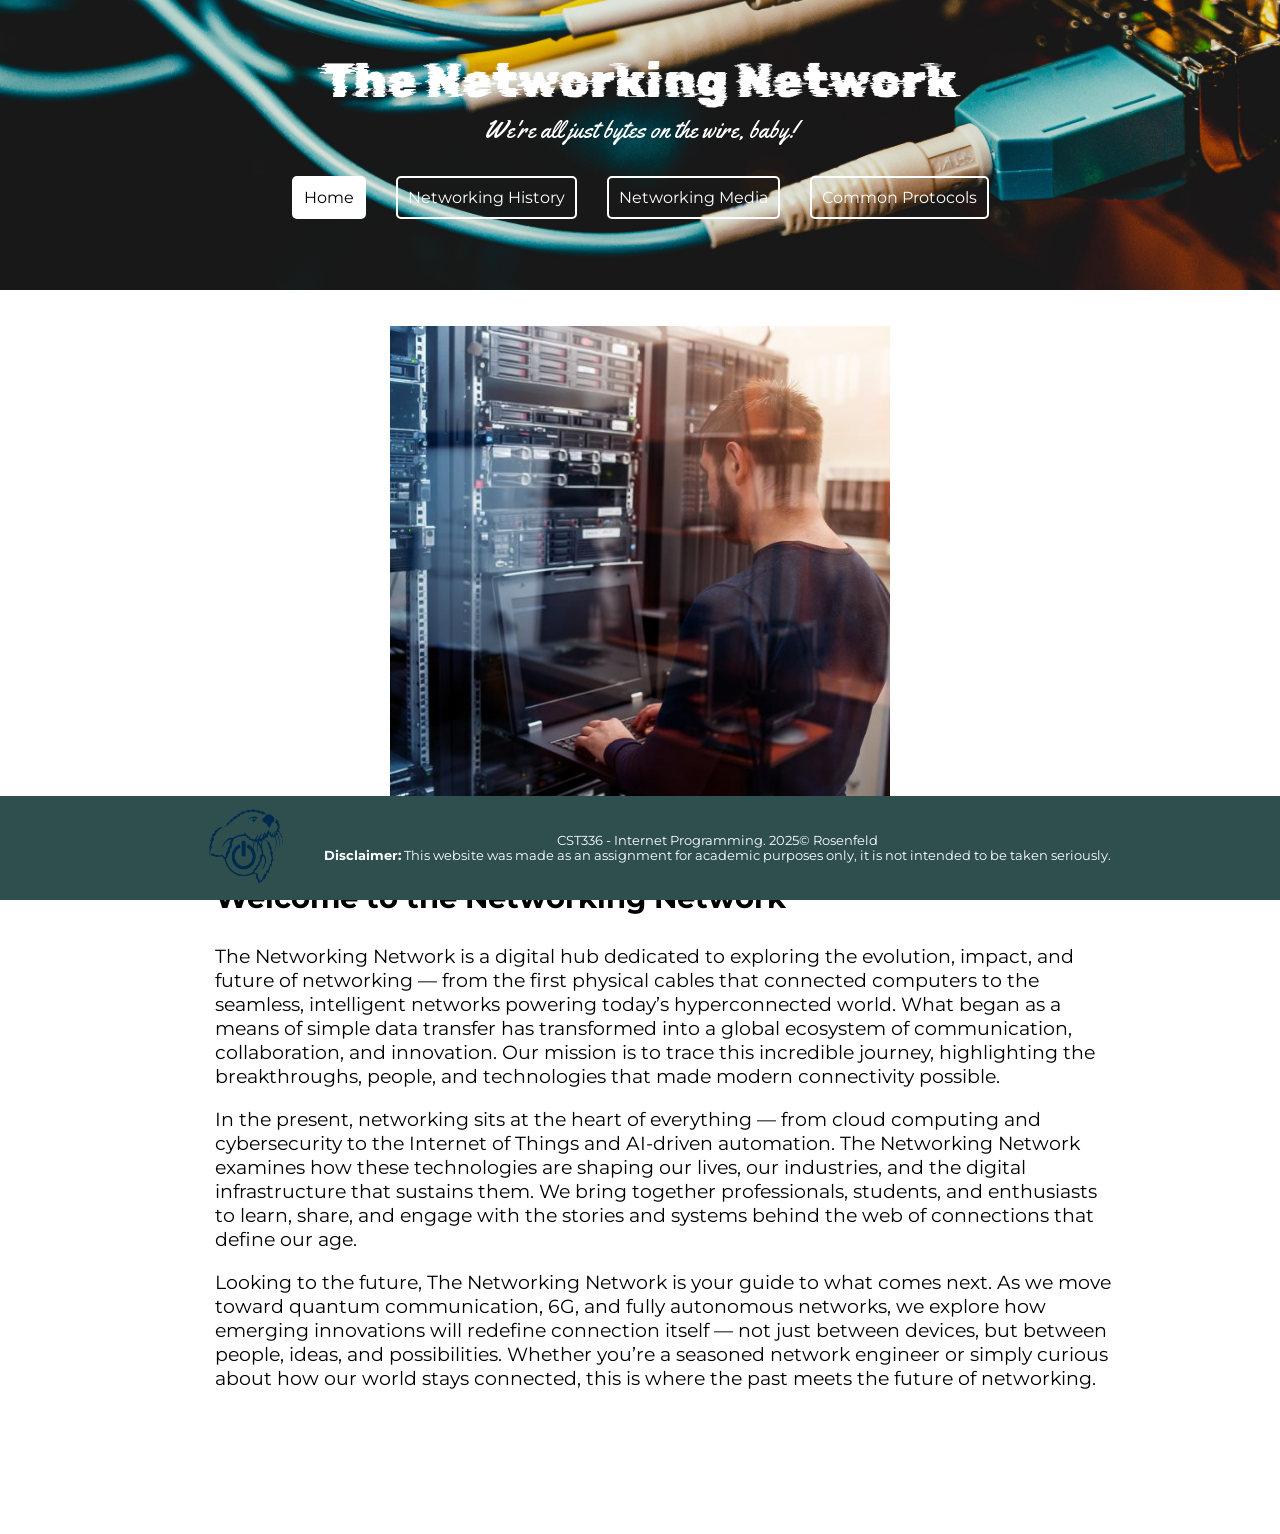
<file: cst336/hw1/index.html>
<!DOCTYPE html>
<html lang="en">
<head>
    <meta charset="UTF-8">
    <meta name="viewport" content="width=device-width, initial-scale=1.0">
    <link rel="preconnect" href="https://fonts.googleapis.com">
    <link rel="preconnect" href="https://fonts.gstatic.com" crossorigin>
    <link href="https://fonts.googleapis.com/css2?family=Montserrat:ital,wght@0,100..900;1,100..900&family=Rubik+Glitch&family=Yellowtail&display=swap" rel="stylesheet">
    <link href="css/styles.css" rel="stylesheet">
    <title>David Rosenfeld: HW1</title>
</head>
<body>
    <header>
        <h1>The Networking Network</h1>
        <h2>We're all just bytes on the wire, baby!</h2>
        <nav>
            <a href="index.html" style="color: black; background-color: white;">Home</a>
            <a href="history.html">Networking History</a>
            <a href="media.html">Networking Media</a>
            <a href="protocols.html">Common Protocols</a>
        </nav>
    </header>
    <hr>
    <main>
        <div class="content" id="homepage">
            <div class="img-wrapper">
                <img src="img/networking.jpg" alt="Networking Image" width="500" height="500">
            </div>
            <section class="page-text" id="home-page-text">
                <h3>Welcome to the Networking Network</h3>
                <p>The Networking Network is a digital hub dedicated to exploring the evolution, impact, and future of networking — 
                    from the first physical cables that connected computers to the seamless, intelligent networks powering today’s 
                    hyperconnected world. What began as a means of simple data transfer has transformed into a global ecosystem 
                    of communication, collaboration, and innovation. Our mission is to trace this incredible journey, highlighting 
                    the breakthroughs, people, and technologies that made modern connectivity possible.</p>
                <p>In the present, networking sits at the heart of everything — from cloud computing and cybersecurity to the 
                    Internet of Things and AI-driven automation. The Networking Network examines how these technologies are shaping our lives, 
                    our industries, and the digital infrastructure that sustains them. We bring together professionals, students, 
                    and enthusiasts to learn, share, and engage with the stories and systems behind the web of connections that define our age.</p>
                <p>Looking to the future, The Networking Network is your guide to what comes next. As we move toward quantum communication, 
                    6G, and fully autonomous networks, we explore how emerging innovations will redefine connection itself — 
                    not just between devices, but between people, ideas, and possibilities. Whether you’re a seasoned network engineer 
                    or simply curious about how our world stays connected, this is where the past meets the future of networking.</p>
            </section>
        </div>
    </main>
    <footer>
        <div class="footer-content">
            <figure>
                <img src="img/otter.png" alt="CST Logo" width="75" height="75">
            </figure>
            <div>
                CST336 - Internet Programming. 2025&copy; Rosenfeld <br>
                <strong>Disclaimer:</strong> This website was made as an assignment for academic purposes only, it is not intended to be taken seriously.
            </div>
        </div>
    </footer>
</body>
</html>
</file>
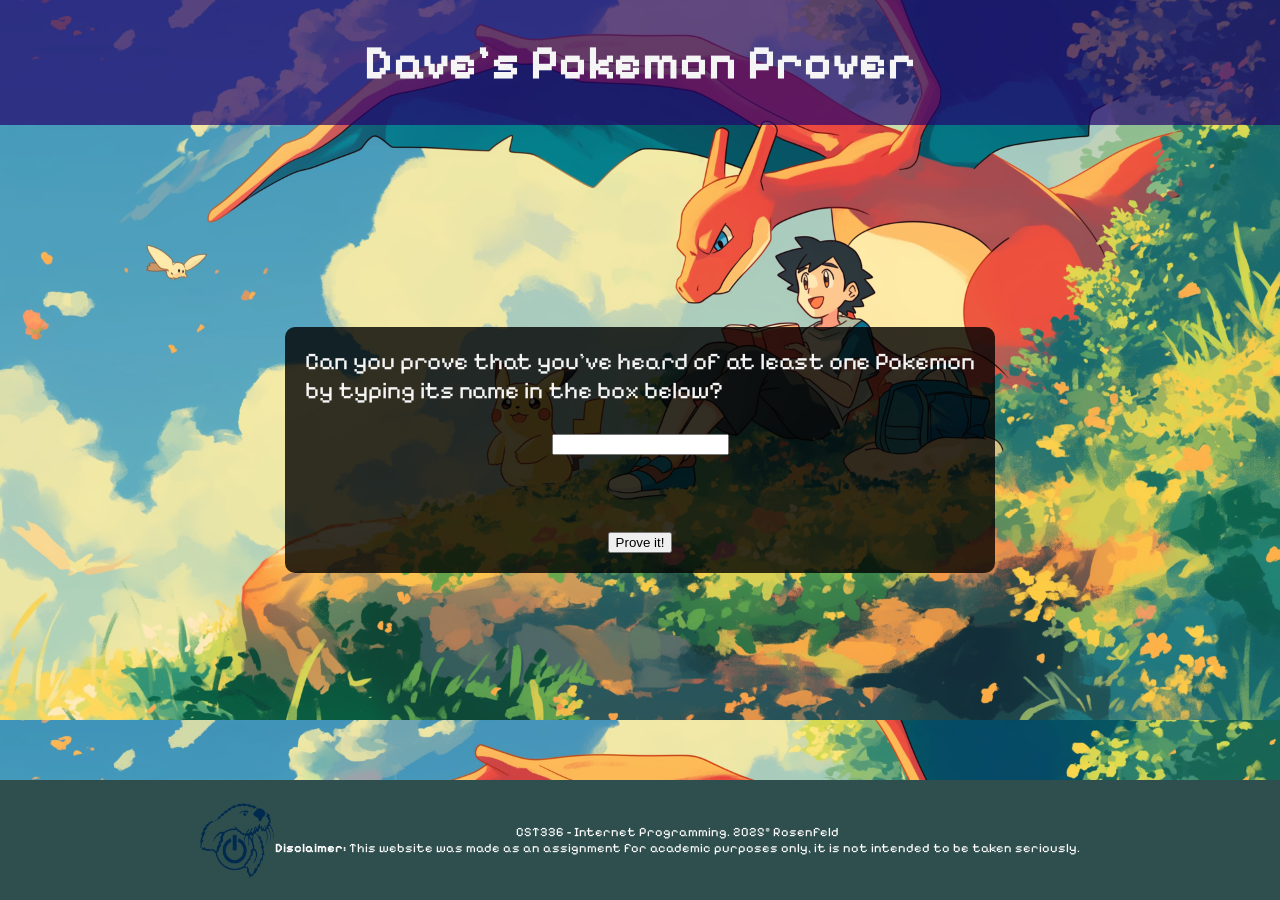
<file: cst336/hw3/index.html>
<!DOCTYPE html>
<html>
<head>
    <meta charset="UTF-8">
    <meta name="viewport" content="width=device-width, initial-scale=1.0">
    <link rel="preconnect" href="https://fonts.googleapis.com">
    <link rel="preconnect" href="https://fonts.gstatic.com" crossorigin>
    <link href="https://fonts.googleapis.com/css2?family=Pixelify+Sans:wght@400..700&display=swap" rel="stylesheet">
    <link href="css/styles.css" rel="stylesheet">
    <title> Dave's Pokemon Prover </title>
</head>

<body>
    <header>
        <h1> Dave's Pokemon Prover </h1>
    </header>
    <div class="content-wrapper">
        <div class="content">
            <div>
                Can you prove that you've heard of at least one Pokemon<br>
                by typing its name in the box below?<br><br>
            </div>
            
            <div>
                <form id="impressMe" action="victory.html">
                    <input type="text" name="pokeID" id="pokeID">
                    <br>
                    <div id="pokeName"></div>
                    <figure id="pokeImg"></figure>
                    <input type="submit" id="submitButton" value="Prove it!">
                </form>
            </div>
        </div>
    </div>
    <footer>
        <div class="footer-content">
            <img src="img/otter.png" alt="CST Logo" width="75" height="75">
            <div>
                CST336 - Internet Programming. 2025&copy; Rosenfeld <br>
                <strong>Disclaimer:</strong> This website was made as an assignment for academic purposes only, it is not intended to be taken seriously.
            </div>
        </div>
    </footer>

    <script src="js/script.js"></script>

    </body>
</html>
</file>
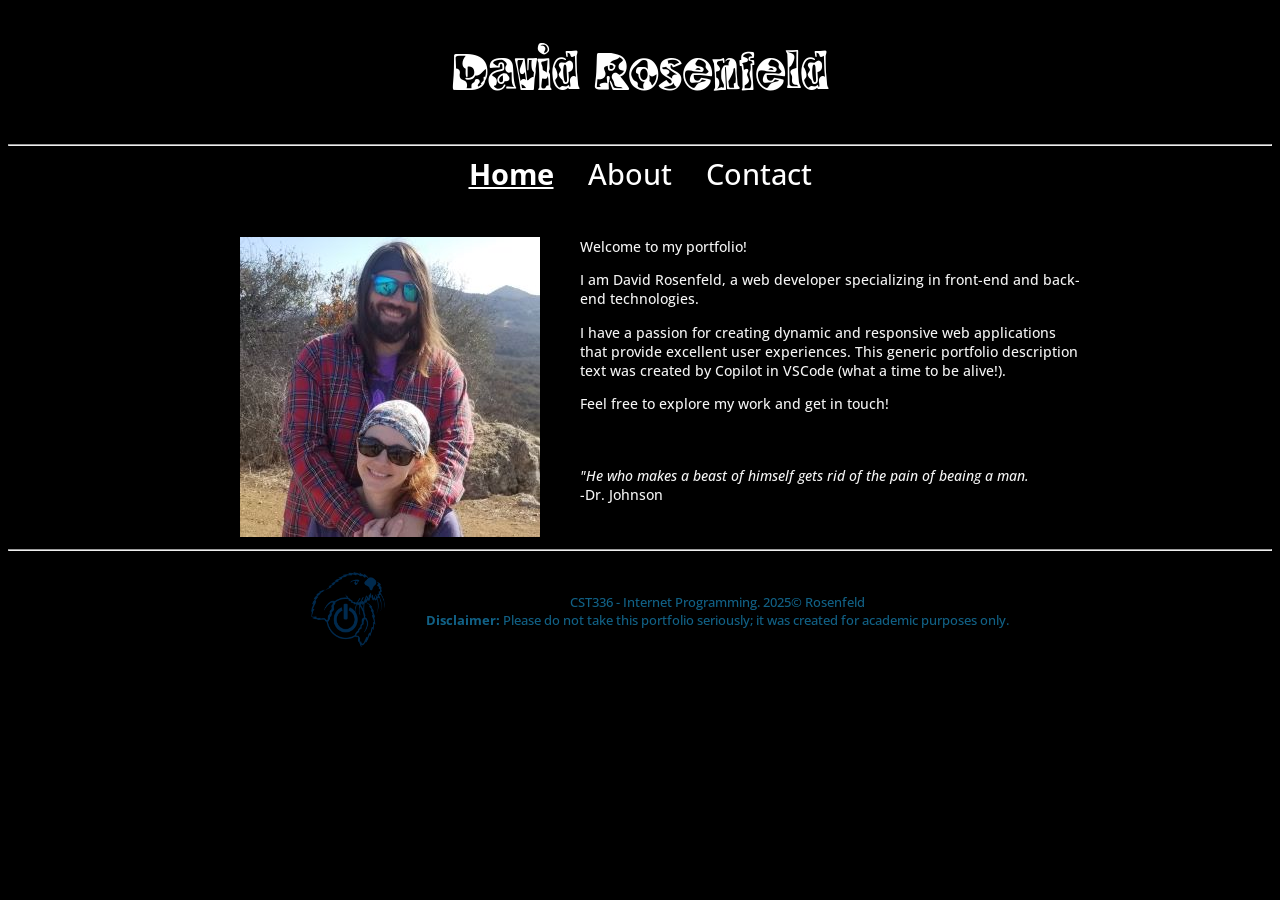
<file: cst336/lab1/index.html>
<!DOCTYPE html>
<html lang="en">
<head>
    <meta charset="UTF-8">
    <meta name="viewport" content="width=device-width, initial-scale=1.0">
    <title>David Rosenfeld: Portfolio</title>
    <link rel="preconnect" href="https://fonts.googleapis.com">
    <link rel="preconnect" href="https://fonts.gstatic.com" crossorigin>
    <link href="https://fonts.googleapis.com/css2?family=Moo+Lah+Lah&family=Open+Sans:ital,wght@0,300..800;1,300..800&display=swap" rel="stylesheet">
    <link href="css/styles.css" rel="stylesheet">
</head>
<body>
    <header>
        <h1>David Rosenfeld</h1>
    </header>
    <hr>
    <nav>
        <a href="index.html" style="font-weight: bold; text-decoration: underline;">Home</a>
        <a href="about.html">About</a>
        <a href="contact.html">Contact</a>
    </nav>
    <br><br>
    <main>
        <figure>
            <img src="img/profile_pic.jpg" alt="David Rosenfeld" width="300" height="300">
        </figure>

        <div class="home_container">
            Welcome to my portfolio!<br>
            <p>I am David Rosenfeld, a web developer specializing in front-end and back-end technologies.</p>
            <p>I have a passion for creating dynamic and responsive web applications that provide excellent user experiences.
               This generic portfolio description text was created by Copilot in VSCode (what a time to be alive!). 
            </p>
            <p>Feel free to explore my work and get in touch!</p>
            <br><br>
            <em>"He who makes a beast of himself gets rid of the pain of beaing a man.</em>
            <br>
            -Dr. Johnson
        </div>
        
    </main>
    <hr>
    <footer>
        <figure>
            <img src="img/otter.png" alt="CST Logo" width="75" height="75">
        </figure>
        <div>
            CST336 - Internet Programming. 2025&copy; Rosenfeld <br>
            <strong>Disclaimer:</strong> Please do not take this portfolio seriously; it was created for academic purposes only.
        </div>
        
    </footer>
</body>
</html>
</file>
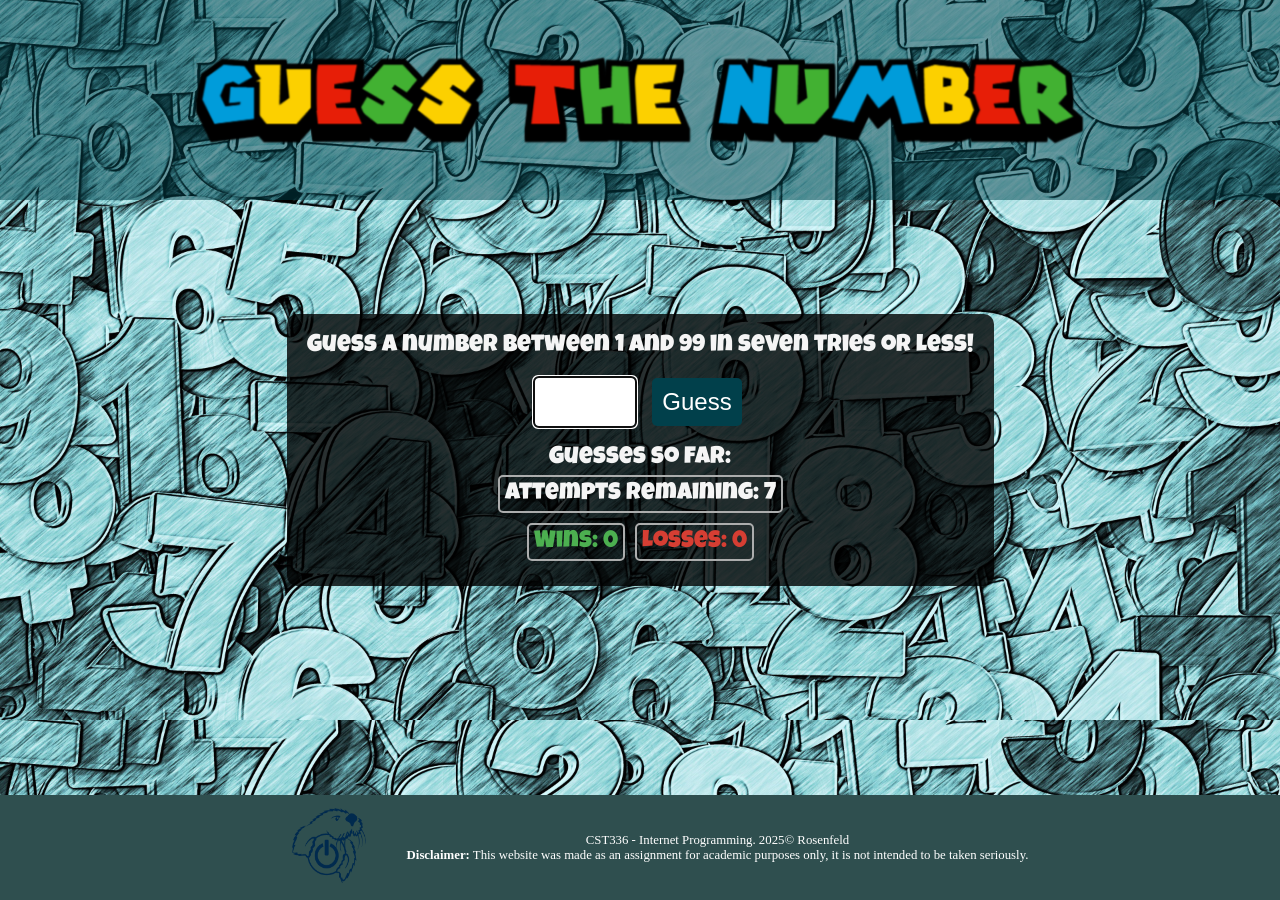
<file: cst336/lab2/index.html>
<!DOCTYPE html>
<html>
    <head>
        <title> Guess a Number </title>
        <meta charset="utf-8">
        <link rel="preconnect" href="https://fonts.googleapis.com">
        <link rel="preconnect" href="https://fonts.gstatic.com" crossorigin>
        <link href="https://fonts.googleapis.com/css2?family=Luckiest+Guy&display=swap" rel="stylesheet">
        <link rel="stylesheet" href="css/styles.css">
    </head>
    <body>
        <header>
            <img src="img/page_title.png" alt="Guess a Number Logo" id="page-title">
        </header>
        <br>
        <div class="content-wrapper">
            <div class="content">
                <div id="instructions">Guess a number between 1 and 99 in seven tries or less!</div>
                <div id="game-area">
                    <input type="text" id="playerGuess" size="10">
                    <div id="button-container">  
                        <button id="guessBtn" size="10"> Guess </button>
                        <button id="resetBtn" size="10"> Reset </button>
                    </div>
                </div>              
                <div id="feedback"></div>
                <div id="previousGuesses"> </div>
                <div id="remainingGuesses"> </div>
                <div id="results">
                    <span id="wins"></span>
                    <span id="losses"></span>
                </div>
            </div>
        </div>
        <footer>
        <div class="footer-content">
            <figure>
                <img src="img/otter.png" alt="CST Logo" width="75" height="75">
            </figure>
            <div>
                CST336 - Internet Programming. 2025&copy; Rosenfeld <br>
                <strong>Disclaimer:</strong> This website was made as an assignment for academic purposes only, it is not intended to be taken seriously.
            </div>
        </div>
    </footer>
        <script src="js/script.js"></script>
    </body>
</html>
</file>
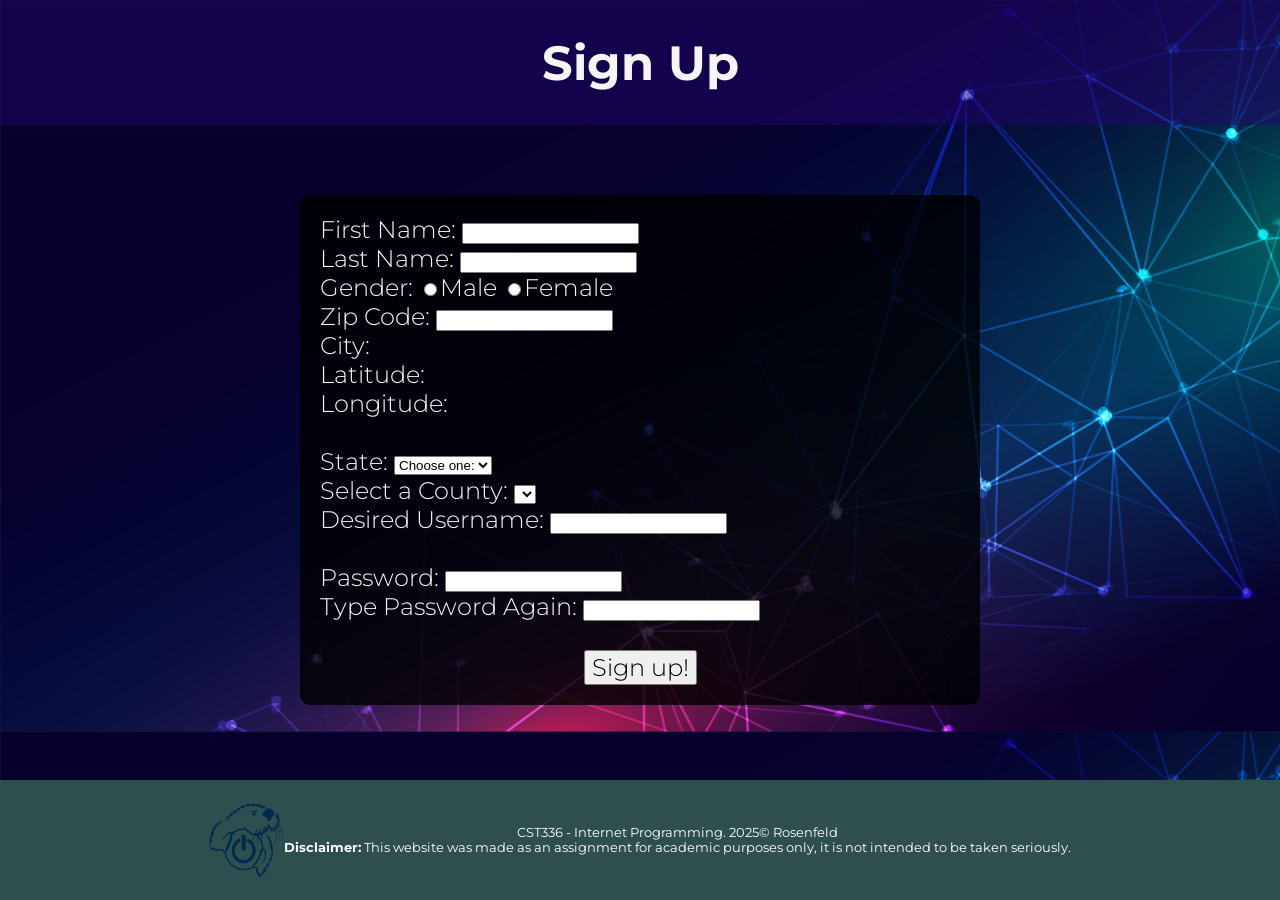
<file: cst336/lab3/index.html>
<!DOCTYPE html>
<html>
<head>
    <meta charset="UTF-8">
    <meta name="viewport" content="width=device-width, initial-scale=1.0">
    <link href="https://fonts.googleapis.com/css2?family=Montserrat:ital,wght@0,100..900;1,100..900&display=swap" rel="stylesheet">
    <link href="css/styles.css" rel="stylesheet">
    <title> Sign Up Page </title>
</head>

<body>
    <header>
        <h1> Sign Up </h1>
    </header>
    <div class="content">
        <form id="signupForm" action="welcome.html">
            First Name: <input type="text" name="fName"><br>
            Last Name: <input type="text" name="lName"><br>
            Gender:    
                <input type="radio" name="gender" value="m">Male
                <input type="radio" name="gender" value="f">Female<br>
            Zip Code:  <input type="text" id="zip" name="zip"><span id="zipError"></span><br>
            City:      <span id="city"></span> <br>
            Latitude:  <span id="latitude"></span><br>
            Longitude: <span id="longitude"></span><br><br>

            State:            <select id="state" name="state"></select> <br>
            Select a County:  <select name="county" id="county"></select><br>
            Desired Username: <input type="text" name="username" id="username" ><span id="usernameValidation"></span><br><br>

            Password:            <input name="pwd" id="pwd" type="password"><span id="suggestedPwd"></span> <br>
            Type Password Again: <input id="pwdConfirm" type="password"><br>
            <span id="passwordError"></span><br> 

            <div class="buttonWrapper">
                <input id="signupButton" type="submit" value="Sign up!">
            </div>
        </form>
    </div>
    <footer>
        <div class="footer-content">
            <img src="img/otter.png" alt="CST Logo" width="75" height="75">
            <div>
                CST336 - Internet Programming. 2025&copy; Rosenfeld <br>
                <strong>Disclaimer:</strong> This website was made as an assignment for academic purposes only, it is not intended to be taken seriously.
            </div>
        </div>
    </footer>

    <script src="js/script.js"></script>

    </body>
</html>
</file>
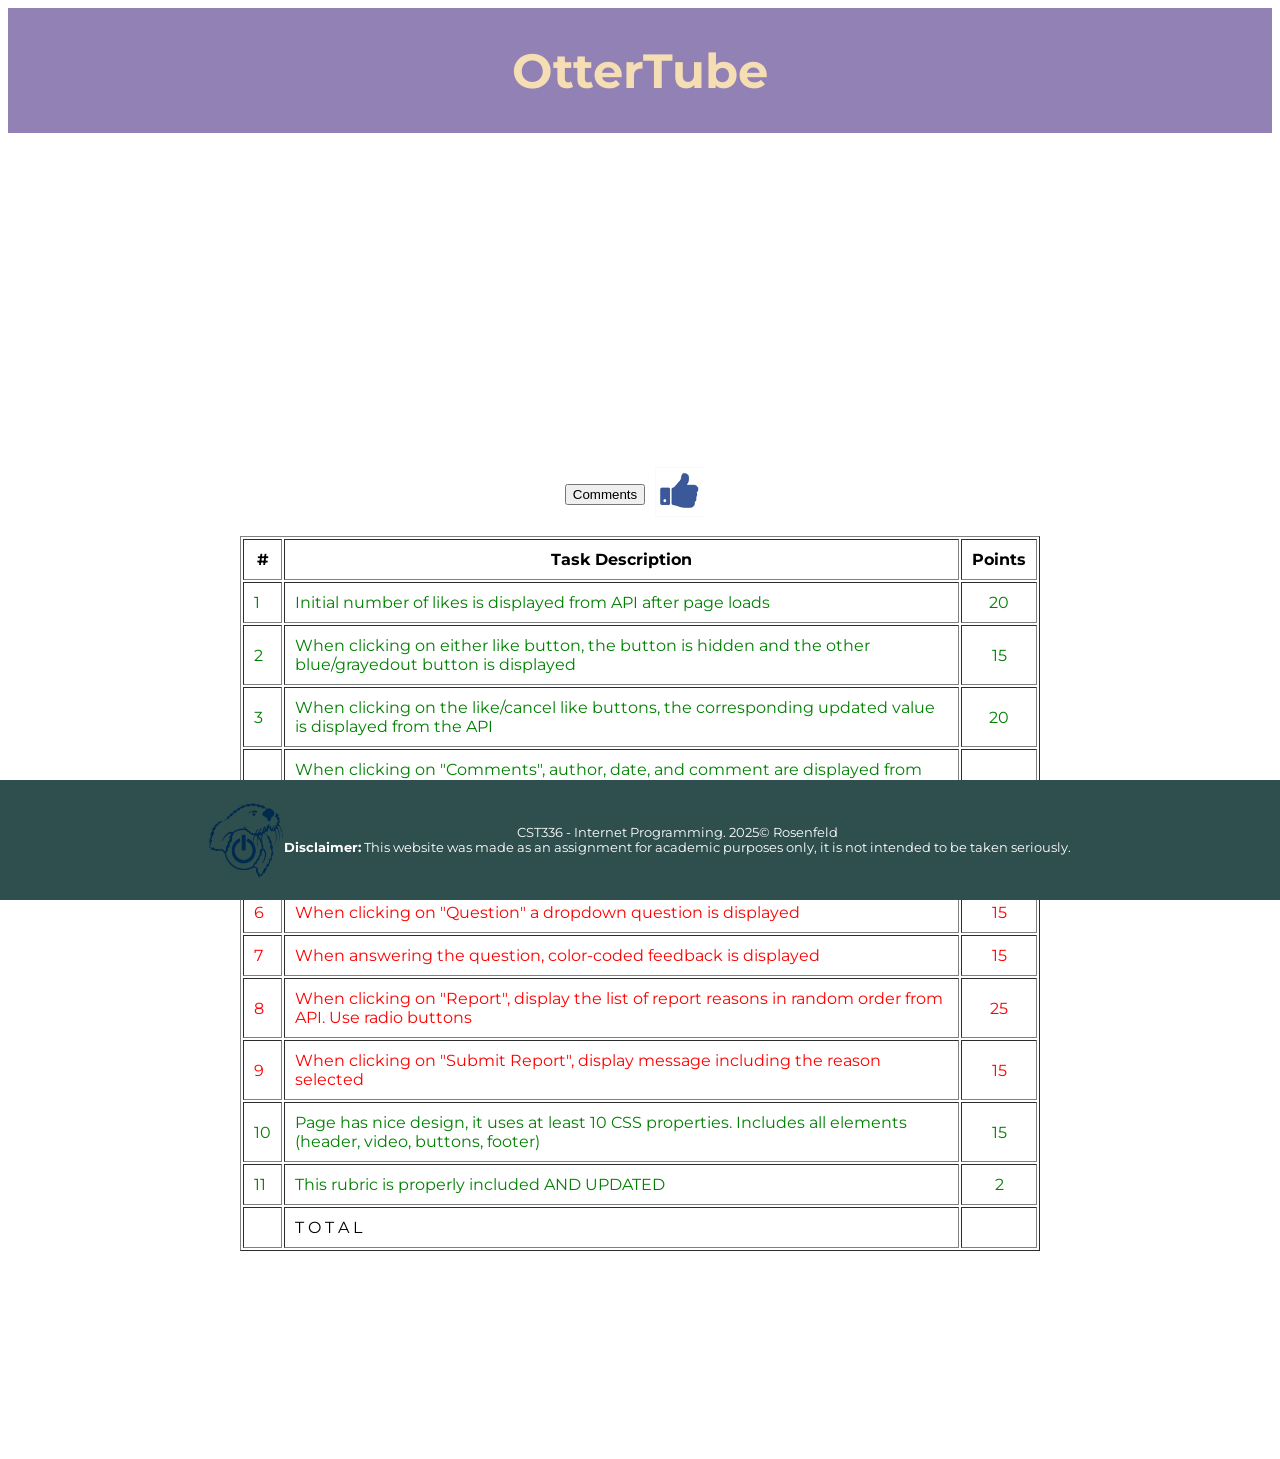
<file: cst336/midterm/index.html>
<!DOCTYPE html>
<html lang="en">
<head>
    <meta charset="UTF-8">
    <meta name="viewport" content="width=device-width, initial-scale=1.0">
    <link href="https://fonts.googleapis.com/css2?family=Montserrat:ital,wght@0,100..900;1,100..900&display=swap" rel="stylesheet">
    <link href="css/styles.css" rel="stylesheet">
    <title>David Rosenfeld Midterm</title>
</head>
<body>
    <header>
        <h1>OtterTube</h1>
    </header>
    <div class="content">
        <div id="video">
            <iframe width="560" height="315" src="https://www.youtube.com/embed/Sagg08DrO5U?si=E6niMPcDPYJ3mKXt&amp;controls=0" title="YouTube video player" frameborder="0" allow="accelerometer; autoplay; clipboard-write; encrypted-media; gyroscope; picture-in-picture; web-share" referrerpolicy="strict-origin-when-cross-origin" allowfullscreen></iframe>    
        </div>
        <div id="buttonArea">
            <button id="commentBtn">Comments</button>
            <div class="likes" id="likeBtn"><img src="img/like.png" height="50px" width="50px"></div>
            <div class="likes" id="dislikeBtn"><img src="img/dislike.png" height="50px" width="50px"></div>
            <div id="likesValue"></div>
        </div>
        <div id="resultsArea"></div>
        <footer>
            <div class="footer-content">
                <img src="img/otter.png" alt="CST Logo" width="75" height="75">
                <div>
                    CST336 - Internet Programming. 2025&copy; Rosenfeld <br>
                    <strong>Disclaimer:</strong> This website was made as an assignment for academic purposes only, it is not intended to be taken seriously.
                </div>
            </div>
        </footer>
           
                  <table border="1" width="800" cellpadding="10px">
                    <tbody><tr><th>#</th><th>Task Description</th><th>Points</th></tr>
        
                     <tr style="color:green">
                      <td>1</td>
                      <td>Initial number of likes is displayed from API after  page loads<br>
                        </td>
                      <td width="20" align="center">20</td>
                    </tr>     
                     <tr style="color:green">
                      <td>2</td>
                      <td>When clicking on either like button, the button is hidden and the other blue/grayedout button is displayed <br></td>
                      <td width="20" align="center">15</td>
                    </tr>     
                     <tr style="color:green">
                      <td>3</td>
                      <td>When clicking on the like/cancel like buttons, the corresponding updated value is displayed from the API <br></td>
                      <td width="20" align="center">20</td> 
                    </tr>     
                     <tr style="color:green">
                      <td>4</td>
                      <td>When clicking on "Comments", author, date, and comment are displayed from API in the following format:
                      	 <br> <b>Author</b> <i>Date</i><br>Comment<br></td>
                      <td width="20" align="center">30</td>
                    </tr>     
                
                     <tr style="color:green">
                      <td>5</td>
                      <td>When clicking on "Comments", stars are displayed based on the RATING value<br></td>
                      <td width="20" align="center">15</td>
                    </tr> 
                  <tr style="color:red">
                      <td>6</td>
                      <td>When clicking on "Question" a dropdown question is displayed <br></td>
                      <td width="20" align="center">15</td>
                    </tr>    
                  <tr style="color:red">
                      <td>7</td>
                      <td>When answering the question, color-coded feedback is displayed <br></td>
                      <td width="20" align="center">15</td>
                    </tr>  
                    <tr style="color:red">
                      <td>8</td>
                      <td>When clicking on "Report", display the list of report reasons in random order from API. Use radio buttons <br></td>
                      <td width="20" align="center">25</td>
                    </tr>   
                    <tr style="color:red">
                      <td>9</td>
                      <td>When clicking on "Submit Report", display message including the reason selected <br></td>
                      <td width="20" align="center">15</td>
                    </tr>                       
                    <tr style="color:green">
                      <td>10</td>
                      <td>Page has nice design, it uses at least 10 CSS properties. Includes all elements (header, video, buttons, footer) <br></td>
                      <td width="20" align="center">15</td>
                    </tr>
                    <tr style="color:green">
                      <td>11</td>
                      <td>This rubric is properly included AND UPDATED</td>
                      <td width="20" align="center">2</td>
                    </tr>
                        
                     <tr>
                      <td></td>
                      <td>T O T A L </td>
                      <td width="20" align="center"></td>
                    </tr> 
                  </tbody></table>
    </div>
    <script src="js/script.js"></script>
</body>
</html>
</file>
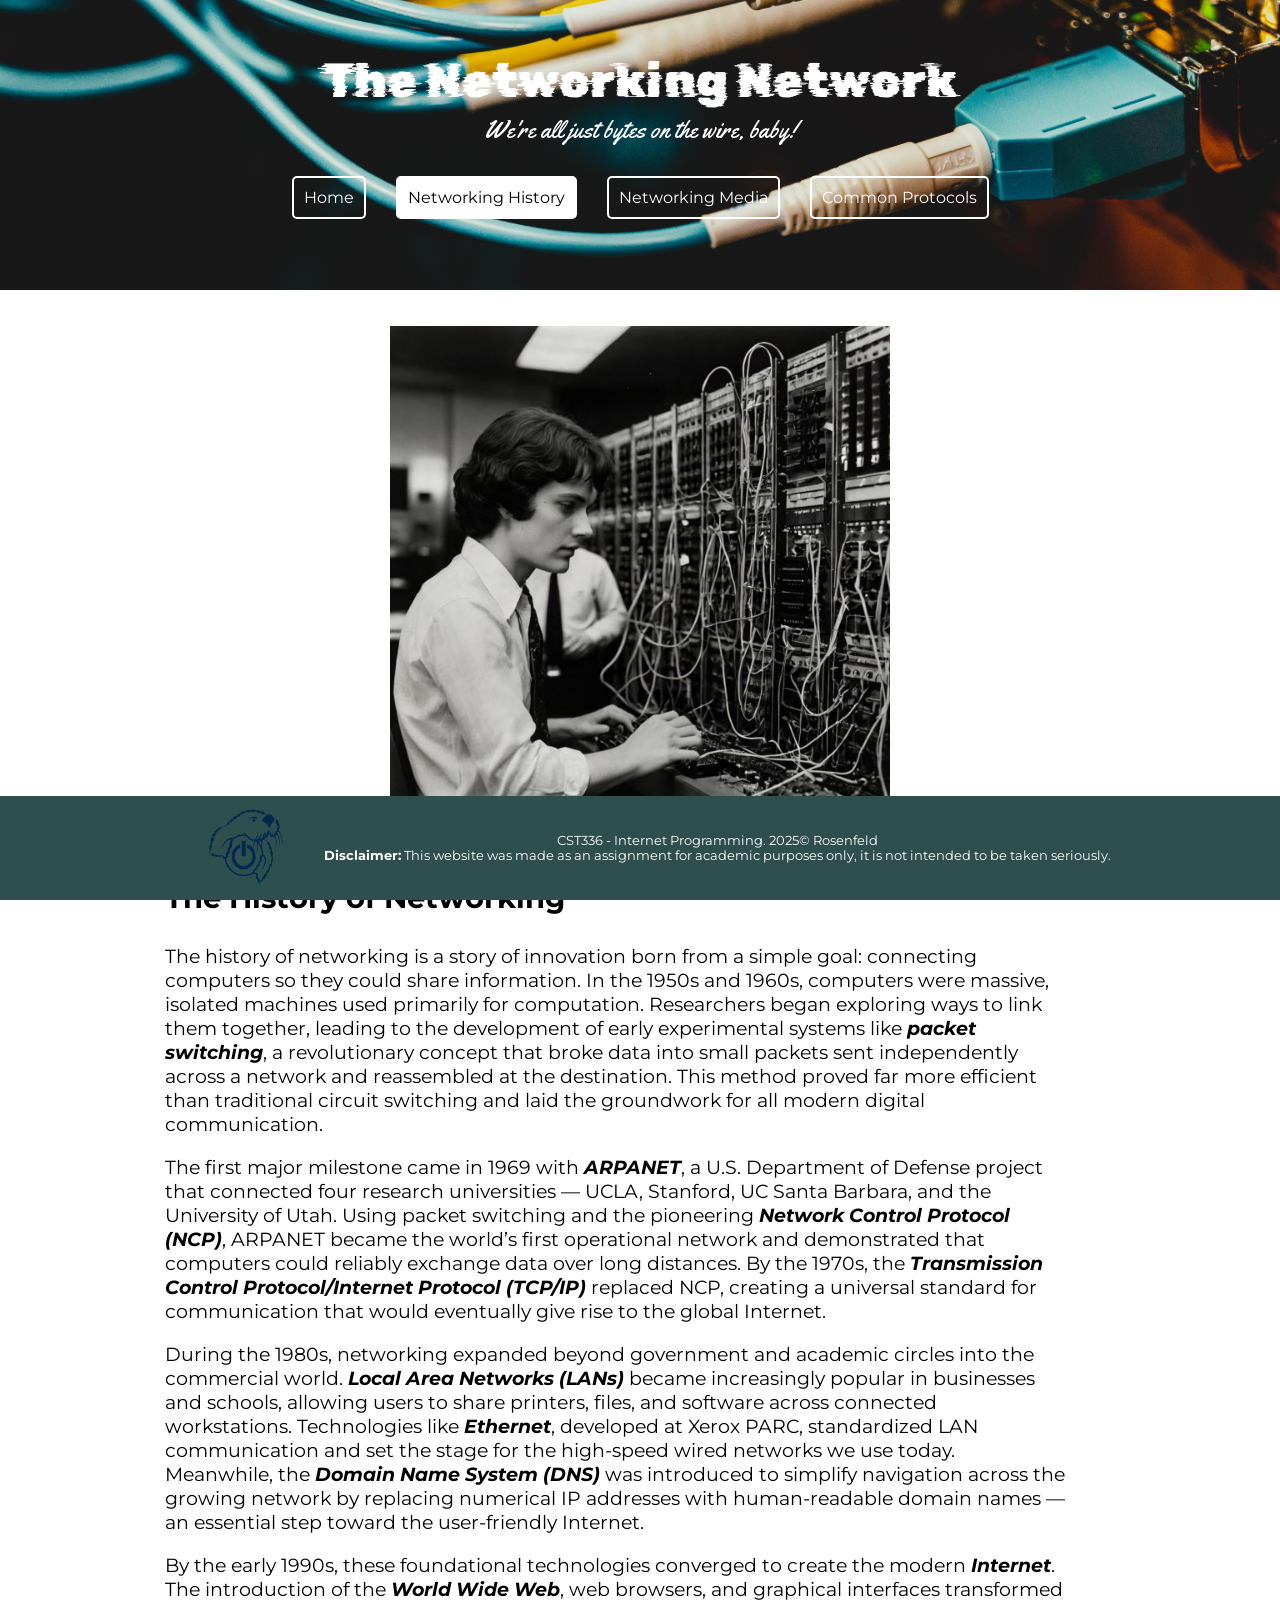
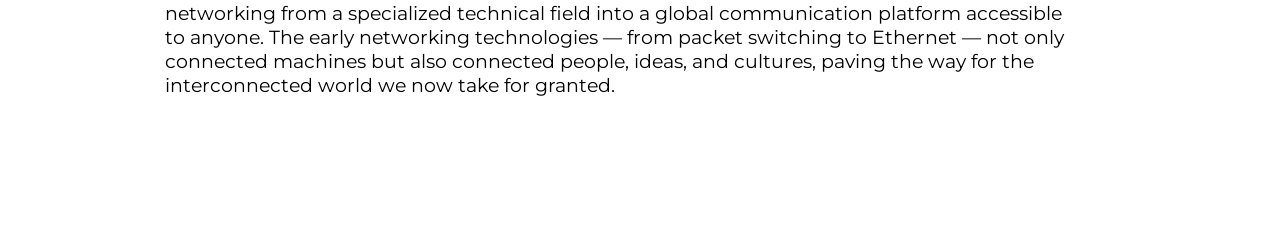
<file: cst336/hw1/history.html>
<!DOCTYPE html>
<html lang="en">
<head>
    <meta charset="UTF-8">
    <meta name="viewport" content="width=device-width, initial-scale=1.0">
    <link rel="preconnect" href="https://fonts.googleapis.com">
    <link rel="preconnect" href="https://fonts.gstatic.com" crossorigin>
    <link href="https://fonts.googleapis.com/css2?family=Montserrat:ital,wght@0,100..900;1,100..900&family=Rubik+Glitch&family=Yellowtail&display=swap" rel="stylesheet">
    <link href="css/styles.css" rel="stylesheet">
    <title>David Rosenfeld: HW1</title>
</head>
<body>
    <header>
        <h1>The Networking Network</h1>
        <h2>We're all just bytes on the wire, baby!</h2>
        <nav>
            <a href="index.html">Home</a>
            <a href="history.html" style="color: black; background-color: white;">Networking History</a>
            <a href="media.html">Networking Media</a>
            <a href="protocols.html">Common Protocols</a>
        </nav>
    </header>
    <hr>
    <main>
        <div class="content" id="history-page">
            <div class="img-wrapper">
                <img src="img/arpanet.jpg" alt="ARPANET image" width="500" height="500">
            </div>
            <section class="page-text" id="history-page-text">
                <h3>The History of Networking</h3>
                <p>The history of networking is a story of innovation born from a simple goal: connecting computers so they could share information. 
                    In the 1950s and 1960s, computers were massive, isolated machines used primarily for computation. 
                    Researchers began exploring ways to link them together, leading to the development of early experimental systems like <b><i>packet switching</i></b>, 
                    a revolutionary concept that broke data into small packets sent independently across a network and reassembled at the destination. 
                    This method proved far more efficient than traditional circuit switching and laid the groundwork for all modern digital communication.</p>
                <p>The first major milestone came in 1969 with <b><i>ARPANET</i></b>, a U.S. Department of Defense project that connected four 
                    research universities — UCLA, Stanford, UC Santa Barbara, and the University of Utah. Using packet switching and the pioneering 
                    <b><i>Network Control Protocol (NCP)</i></b>, ARPANET became the world’s first operational network and demonstrated that computers 
                    could reliably exchange data over long distances. By the 1970s, the <b><i>Transmission Control Protocol/Internet Protocol (TCP/IP)</i></b> replaced NCP, 
                    creating a universal standard for communication that would eventually give rise to the global Internet.</p>
                <p>During the 1980s, networking expanded beyond government and academic circles into the commercial world. <b><i>Local Area Networks (LANs) </i></b>
                    became increasingly popular in businesses and schools, allowing users to share printers, files, and software across connected workstations. 
                    Technologies like <b><i>Ethernet</i></b>, developed at Xerox PARC, standardized LAN communication and set the stage for the high-speed 
                    wired networks we use today. Meanwhile, the <b><i>Domain Name System (DNS)</i></b> was introduced to simplify navigation across 
                    the growing network by replacing numerical IP addresses with human-readable domain names — an essential step toward the user-friendly Internet.</p>
                <p>By the early 1990s, these foundational technologies converged to create the modern <b><i>Internet</i></b>. The introduction of the <b><i>World Wide Web</i></b>, 
                    web browsers, and graphical interfaces transformed networking from a specialized technical field into a global communication platform accessible to anyone. 
                    The early networking technologies — from packet switching to Ethernet — not only connected machines but also connected people, 
                    ideas, and cultures, paving the way for the interconnected world we now take for granted.</p>
            </section>   
        </div>
    </main>
    <footer>
        <div class="footer-content">
            <figure>
                <img src="img/otter.png" alt="CST Logo" width="75" height="75">
            </figure>
            <div>
                CST336 - Internet Programming. 2025&copy; Rosenfeld <br>
                <strong>Disclaimer:</strong> This website was made as an assignment for academic purposes only, it is not intended to be taken seriously.
            </div>
        </div>
    </footer>
</body>
</html>
</file>
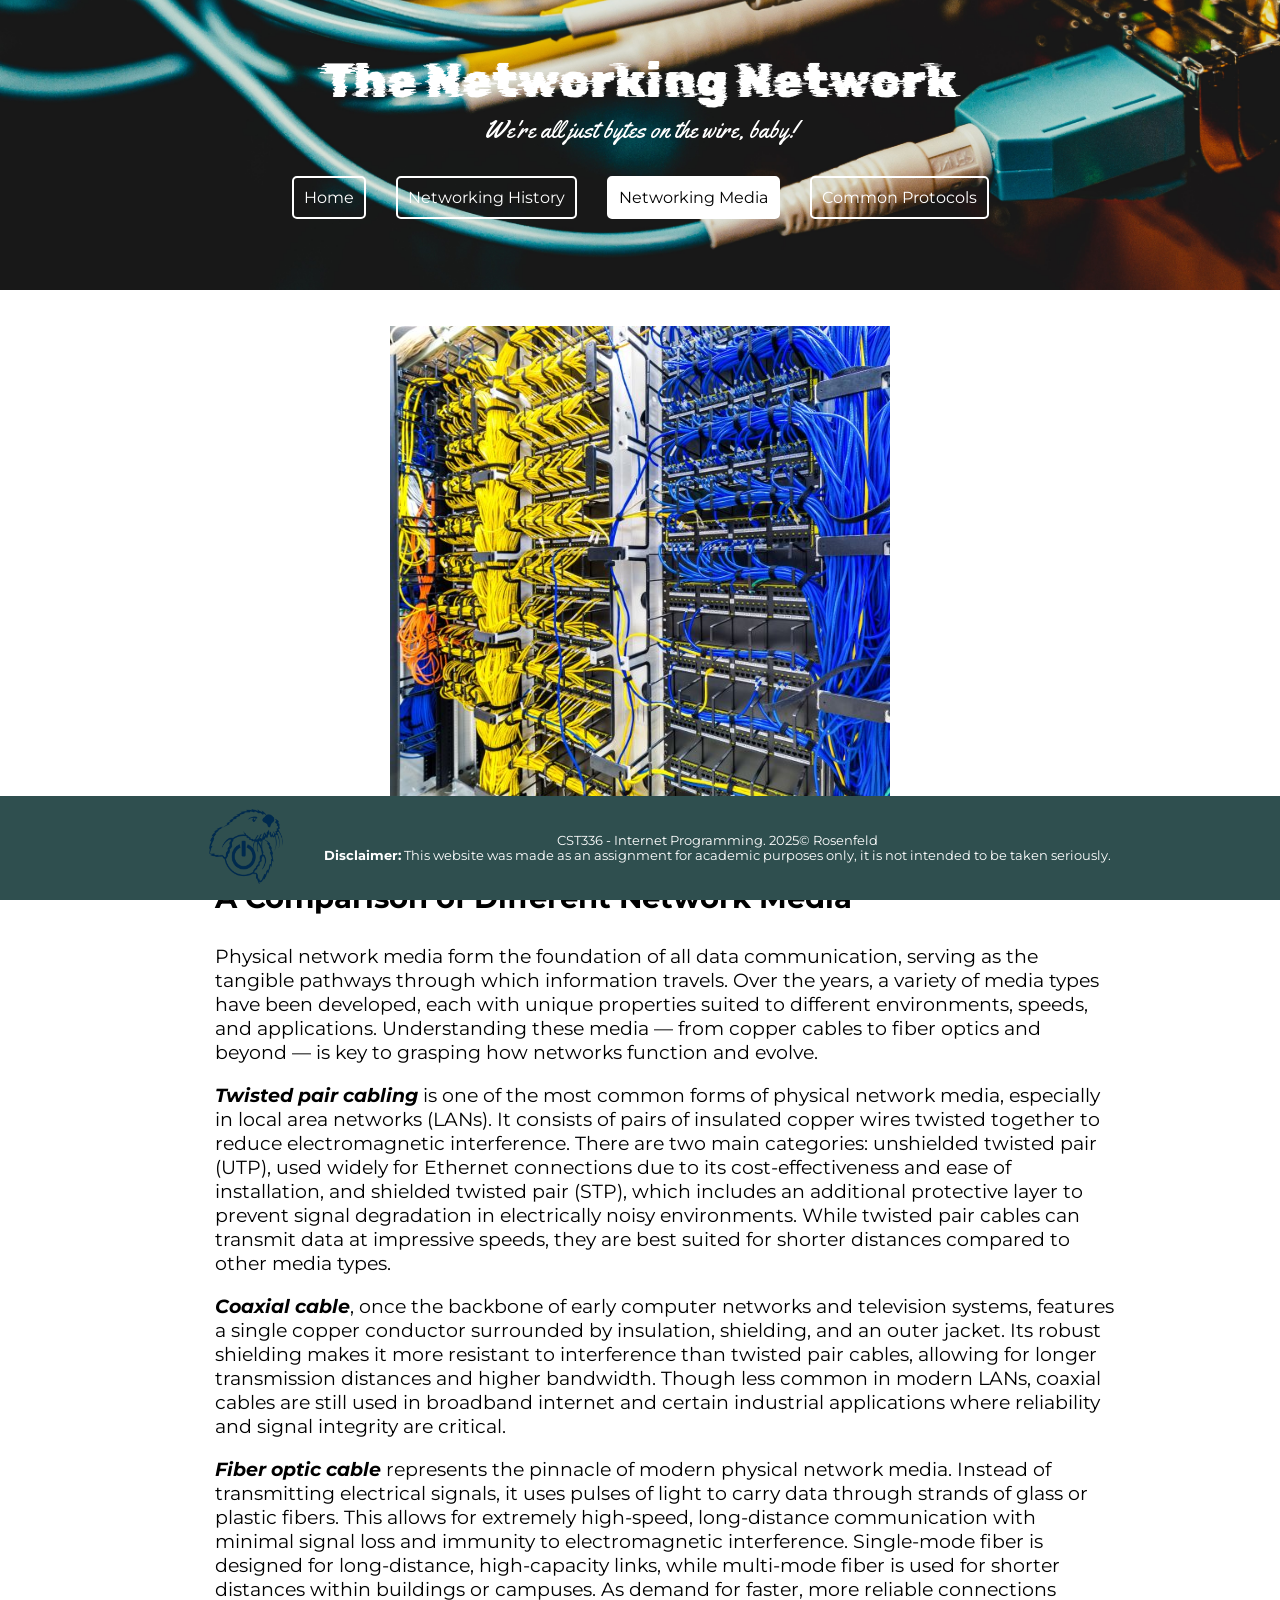
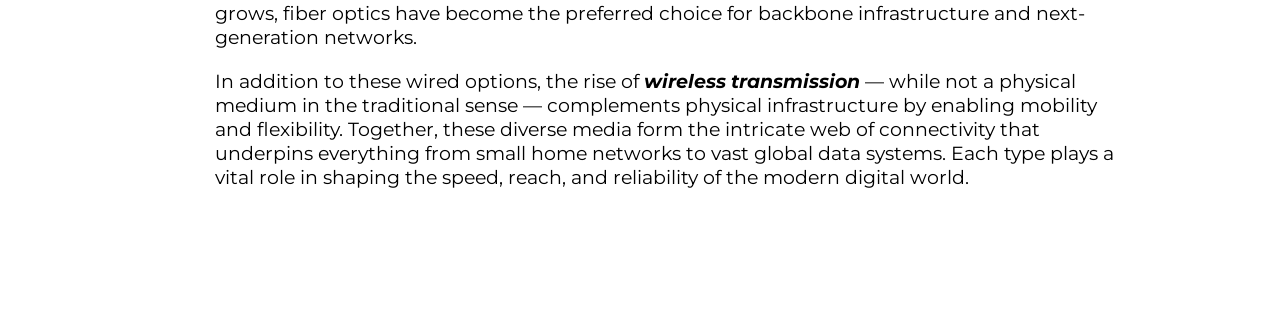
<file: cst336/hw1/media.html>
<!DOCTYPE html>
<html lang="en">
<head>
    <meta charset="UTF-8">
    <meta name="viewport" content="width=device-width, initial-scale=1.0">
    <link rel="preconnect" href="https://fonts.googleapis.com">
    <link rel="preconnect" href="https://fonts.gstatic.com" crossorigin>
    <link href="https://fonts.googleapis.com/css2?family=Montserrat:ital,wght@0,100..900;1,100..900&family=Rubik+Glitch&family=Yellowtail&display=swap" rel="stylesheet">
    <link href="css/styles.css" rel="stylesheet">
    <title>David Rosenfeld: HW1</title>
</head>
<body>
    <header>
        <h1>The Networking Network</h1>
        <h2>We're all just bytes on the wire, baby!</h2>
        <nav>
            <a href="index.html">Home</a>
            <a href="history.html">Networking History</a>
            <a href="media.html" style="color: black; background-color: white;">Networking Media</a>
            <a href="protocols.html">Common Protocols</a>
        </nav>
    </header>
    <hr>
    <main>
        <div class="content" id="media-page">
            <div class="img-wrapper">
                <img src="img/cables.jpg" alt="Cabling image" width="500" height="500">
            </div>
            <section class="page-text" id="media-page-text">
                <h3>A Comparison of Different Network Media</h3>
                <p>Physical network media form the foundation of all data communication, serving as the tangible pathways 
                    through which information travels. Over the years, a variety of media types have been developed, each 
                    with unique properties suited to different environments, speeds, and applications. Understanding these 
                    media — from copper cables to fiber optics and beyond — is key to grasping how networks function and evolve.</p>
                <p><b><i>Twisted pair cabling</i></b> is one of the most common forms of physical network media, especially in local area networks (LANs). 
                    It consists of pairs of insulated copper wires twisted together to reduce electromagnetic interference. 
                    There are two main categories: unshielded twisted pair (UTP), used widely for Ethernet connections due to 
                    its cost-effectiveness and ease of installation, and shielded twisted pair (STP), which includes an additional 
                    protective layer to prevent signal degradation in electrically noisy environments. While twisted pair cables 
                    can transmit data at impressive speeds, they are best suited for shorter distances compared to other media types.</p>
                <p><b><i>Coaxial cable</i></b>, once the backbone of early computer networks and television systems, features a single 
                    copper conductor surrounded by insulation, shielding, and an outer jacket. Its robust shielding makes it more resistant 
                    to interference than twisted pair cables, allowing for longer transmission distances and higher bandwidth. Though less 
                    common in modern LANs, coaxial cables are still used in broadband internet and certain industrial applications where 
                    reliability and signal integrity are critical.</p>
                <p><b><i>Fiber optic cable</i></b> represents the pinnacle of modern physical network media. Instead of transmitting electrical signals, 
                    it uses pulses of light to carry data through strands of glass or plastic fibers. This allows for extremely high-speed, 
                    long-distance communication with minimal signal loss and immunity to electromagnetic interference. Single-mode fiber is designed 
                    for long-distance, high-capacity links, while multi-mode fiber is used for shorter distances within buildings or campuses. As demand 
                    for faster, more reliable connections grows, fiber optics have become the preferred choice for backbone infrastructure and next-generation networks.</p>
                <p>In addition to these wired options, the rise of <b><i>wireless transmission</i></b> — while not a physical medium in the traditional sense — 
                    complements physical infrastructure by enabling mobility and flexibility. Together, these diverse media form the intricate web of 
                    connectivity that underpins everything from small home networks to vast global data systems. Each type plays a vital role in shaping 
                    the speed, reach, and reliability of the modern digital world.</p>
            </section>
        </div>
    </main>
    <footer>
        <div class="footer-content">
            <figure>
                <img src="img/otter.png" alt="CST Logo" width="75" height="75">
            </figure>
            <div>
                CST336 - Internet Programming. 2025&copy; Rosenfeld <br>
                <strong>Disclaimer:</strong> This website was made as an assignment for academic purposes only, it is not intended to be taken seriously.
            </div>
        </div>
    </footer>
</body>
</html>
</file>
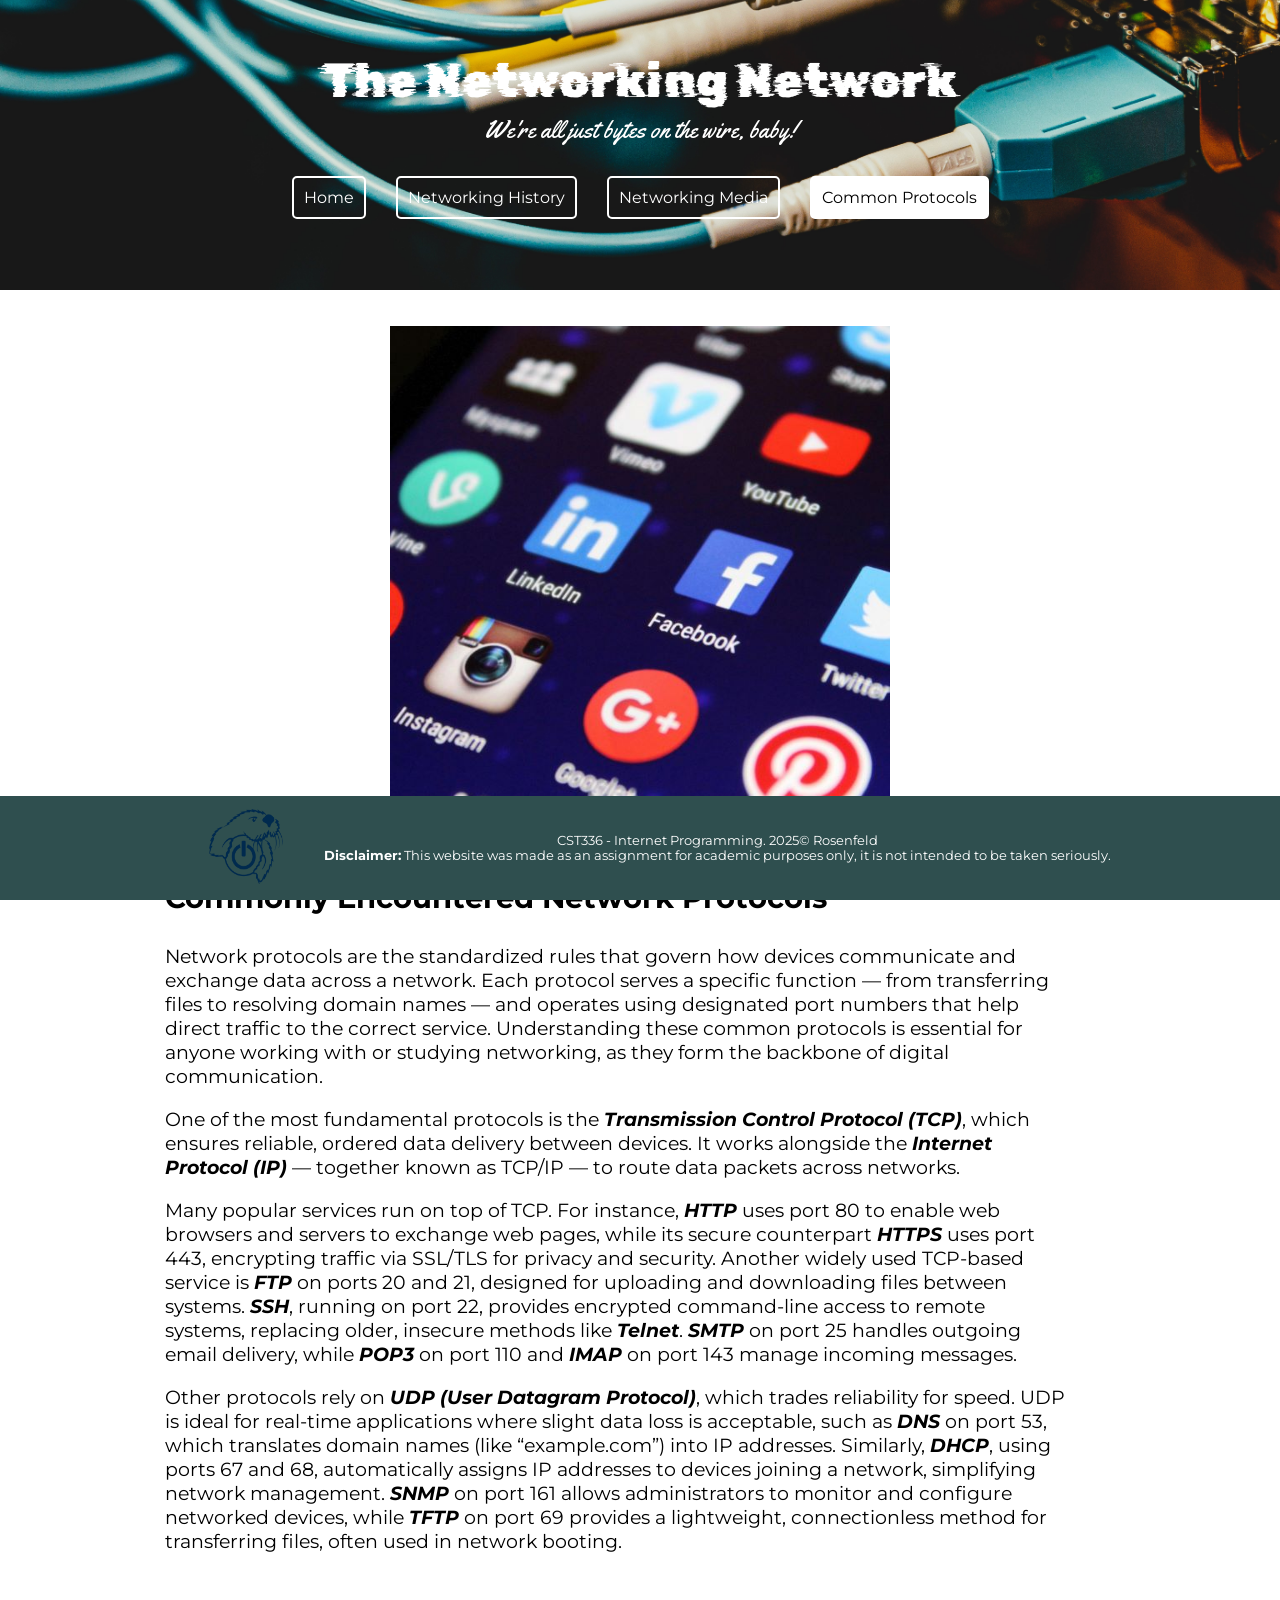
<file: cst336/hw1/protocols.html>
<!DOCTYPE html>
<html lang="en">
<head>
    <meta charset="UTF-8">
    <meta name="viewport" content="width=device-width, initial-scale=1.0">
    <link rel="preconnect" href="https://fonts.googleapis.com">
    <link rel="preconnect" href="https://fonts.gstatic.com" crossorigin>
    <link href="https://fonts.googleapis.com/css2?family=Montserrat:ital,wght@0,100..900;1,100..900&family=Rubik+Glitch&family=Yellowtail&display=swap" rel="stylesheet">
    <link href="css/styles.css" rel="stylesheet">
    <title>David Rosenfeld: HW1</title>
</head>
<body>
    <header>
        <h1>The Networking Network</h1>
        <h2>We're all just bytes on the wire, baby!</h2>
        <nav>
            <a href="index.html">Home</a>
            <a href="history.html">Networking History</a>
            <a href="media.html">Networking Media</a>
            <a href="protocols.html" style="color: black; background-color: white;">Common Protocols</a>
        </nav>
    </header>
    <hr>
    <main>
        <div class="content" id="protocols-page">
            <div class="img-wrapper">
                <img src="img/protocols.jpg" alt="Networking Image" width="500" height="500">
            </div>
            <section class="page-text" id="protocols-page-text">
                <h3>Commonly Encountered Network Protocols</h3>
                <p>Network protocols are the standardized rules that govern how devices communicate and exchange data across a network. 
                    Each protocol serves a specific function — from transferring files to resolving domain names — and operates using 
                    designated port numbers that help direct traffic to the correct service. Understanding these common protocols is essential 
                    for anyone working with or studying networking, as they form the backbone of digital communication.</p>
                <p>One of the most fundamental protocols is the <b><i>Transmission Control Protocol (TCP)</i></b>, which ensures reliable, ordered data 
                    delivery between devices. It works alongside the <b><i>Internet Protocol (IP)</i></b> — together known as TCP/IP — to route data packets across networks.</p>
                <p> Many popular services run on top of TCP. For instance, <b><i>HTTP</i></b> uses port 80 to enable web browsers and 
                    servers to exchange web pages, while its secure counterpart <b><i>HTTPS</i></b> uses port 443, encrypting traffic via SSL/TLS for privacy and security. 
                    Another widely used TCP-based service is <b><i>FTP</i></b> on ports 20 and 21, designed for uploading and downloading files between systems.
                    <b><i>SSH</i></b>, running on port 22, provides encrypted command-line access to remote systems, replacing older, 
                    insecure methods like <b><i>Telnet</i></b>. <b><i>SMTP</i></b> on port 25 handles outgoing 
                    email delivery, while <b><i>POP3</i></b> on port 110 and <b><i>IMAP</i></b> on port 143 manage incoming messages. </p>
                <p>Other protocols rely on <b><i>UDP (User Datagram Protocol)</i></b>, which trades reliability for speed. UDP is ideal for real-time 
                    applications where slight data loss is acceptable, such as <b><i>DNS</i></b> on port 53, which translates domain names 
                    (like “example.com”) into IP addresses. Similarly, <b><i>DHCP</i></b>, using ports 67 and 68, automatically 
                    assigns IP addresses to devices joining a network, simplifying network management. <b><i>SNMP</i></b> on port 
                    161 allows administrators to monitor and configure networked devices, while <b><i>TFTP</i></b> on port 69 provides a 
                    lightweight, connectionless method for transferring files, often used in network booting.</p>
            </section>
        </div>
    </main>
    <footer>
        <div class="footer-content">
            <figure>
                <img src="img/otter.png" alt="CST Logo" width="75" height="75">
            </figure>
            <div>
                CST336 - Internet Programming. 2025&copy; Rosenfeld <br>
                <strong>Disclaimer:</strong> This website was made as an assignment for academic purposes only, it is not intended to be taken seriously.
            </div>
        </div>
    </footer>
</body>
</html>
</file>
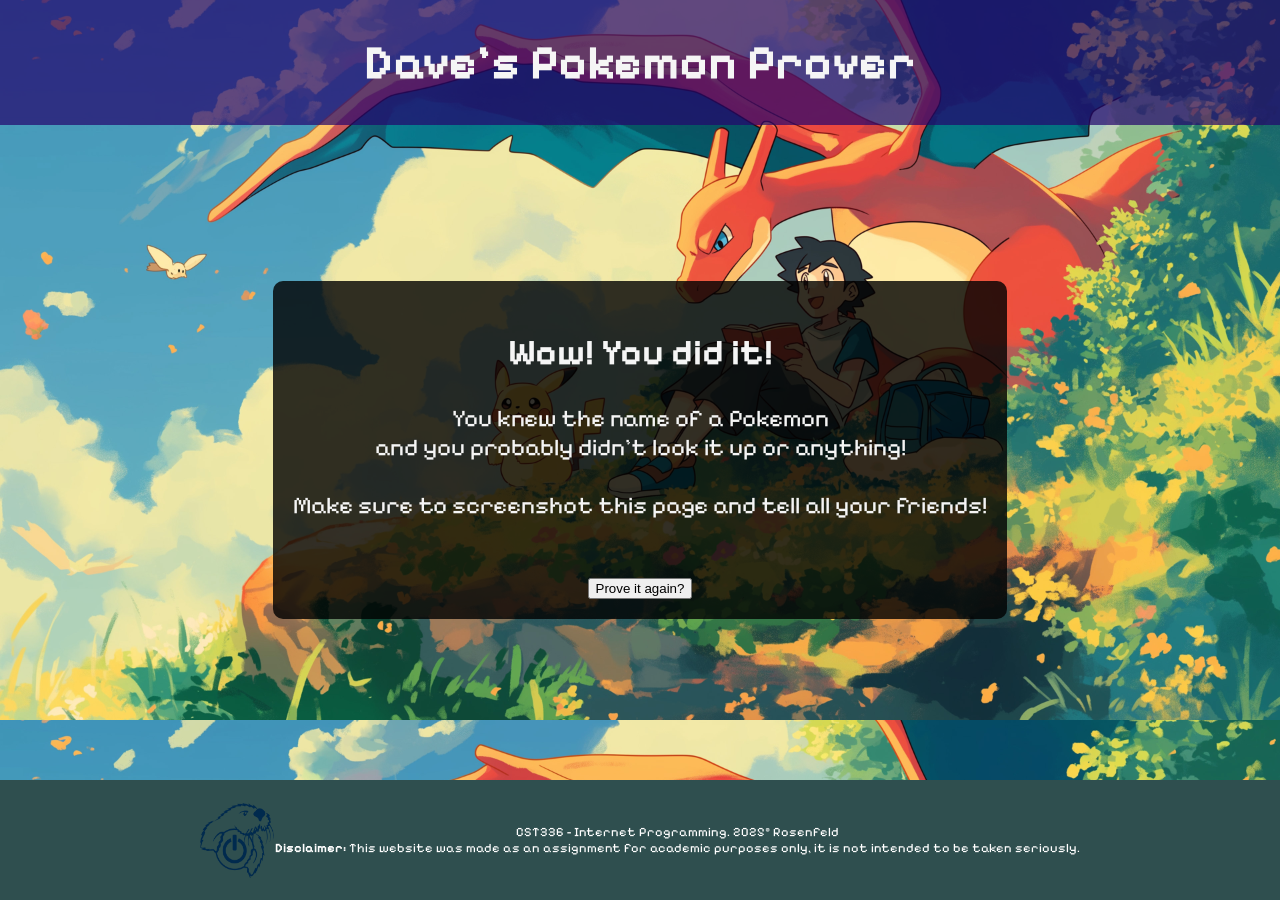
<file: cst336/hw3/victory.html>
<!DOCTYPE html>
<html>
<head>
    <meta charset="UTF-8">
    <meta name="viewport" content="width=device-width, initial-scale=1.0">
    <link rel="preconnect" href="https://fonts.googleapis.com">
    <link rel="preconnect" href="https://fonts.gstatic.com" crossorigin>
    <link href="https://fonts.googleapis.com/css2?family=Pixelify+Sans:wght@400..700&display=swap" rel="stylesheet">
    <link href="css/styles.css" rel="stylesheet">
    <title> Dave's Pokemon Prover </title>
</head>

<body>
    <header>
        <h1> Dave's Pokemon Prover </h1>
    </header>
    <div class="content-wrapper">
        <div class="content">
            <div id="victoryMessage">
                <h2>Wow! You did it!</h2>
                You knew the name of a Pokemon<br>
                and you probably didn't look it up or anything!<br><br>
                Make sure to screenshot this page and tell all your friends!
            </div>
            <br><br>
            <button id="returnButton" onclick="location.href='index.html'" type="button">Prove it again?</button>
        </div>
    </div>
    <footer>
        <div class="footer-content">
            <img src="img/otter.png" alt="CST Logo" width="75" height="75">
            <div>
                CST336 - Internet Programming. 2025&copy; Rosenfeld <br>
                <strong>Disclaimer:</strong> This website was made as an assignment for academic purposes only, it is not intended to be taken seriously.
            </div>
        </div>
    </footer>

    </body>
</html>
</file>
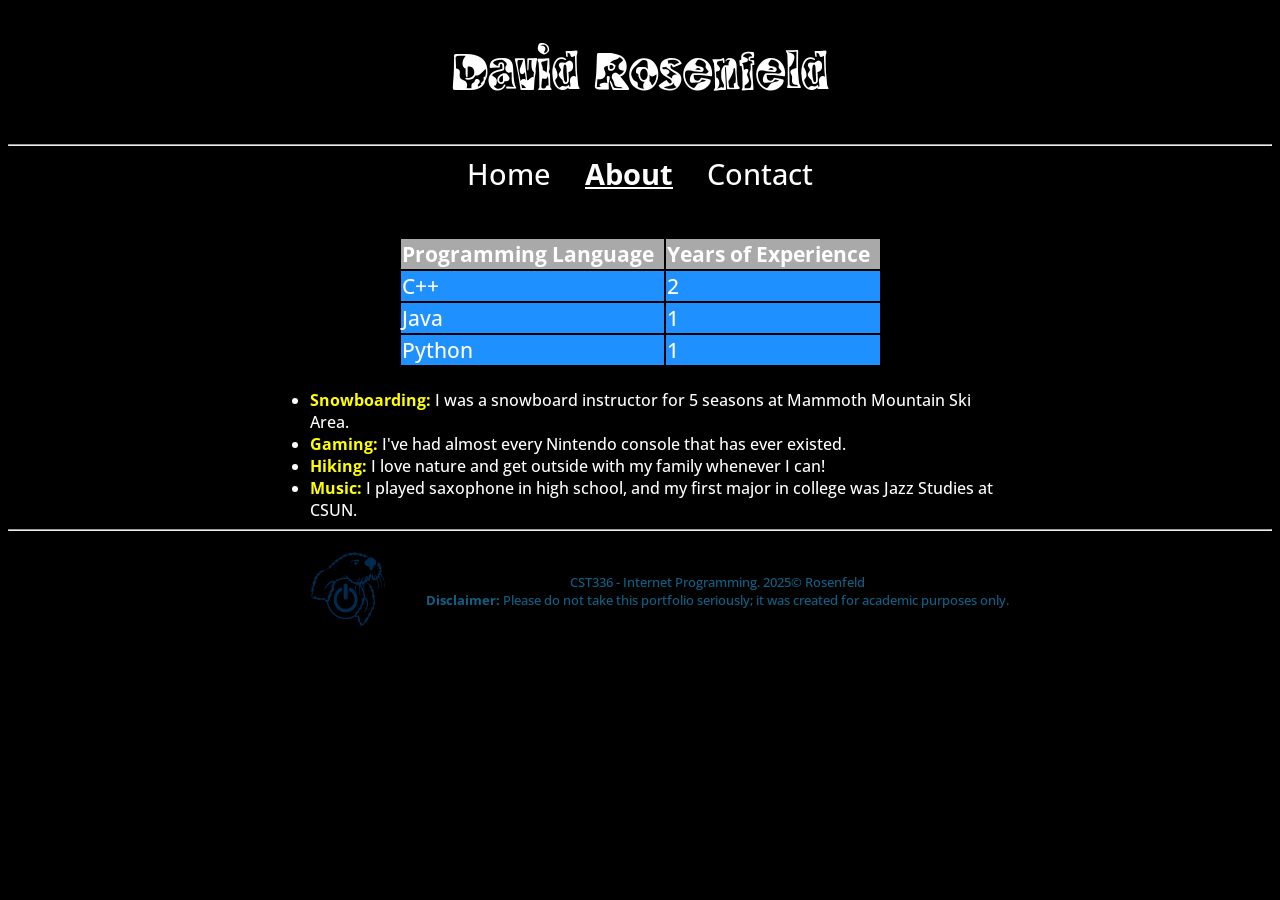
<file: cst336/lab1/about.html>
<!DOCTYPE html>
<html lang="en">
<head>
    <meta charset="UTF-8">
    <meta name="viewport" content="width=device-width, initial-scale=1.0">
    <title>David Rosenfeld: Portfolio</title>
    <link rel="preconnect" href="https://fonts.googleapis.com">
    <link rel="preconnect" href="https://fonts.gstatic.com" crossorigin>
    <link href="https://fonts.googleapis.com/css2?family=Moo+Lah+Lah&family=Open+Sans:ital,wght@0,300..800;1,300..800&display=swap" rel="stylesheet">
    <link href="css/styles.css" rel="stylesheet">
</head>
<body>
    <header>
        <h1>David Rosenfeld</h1>
    </header>
    <hr>
    <nav>
        <a href="index.html">Home</a>
        <a href="about.html" style="font-weight: bold; text-decoration: underline;">About</a>
        <a href="contact.html">Contact</a>
    </nav>
    <br><br>
    <div id="content">
        <table>
            <tr id="table-header">
                <td><strong>Programming Language</strong></td>
                <td><strong>Years of Experience</strong></td>
            </tr>
            <tr class="table-row">
                <td>C++</td>
                <td>2</td>
            </tr>
            <tr class="table-row">
                <td>Java</td>
                <td>1</td>
            </tr>
            <tr class="table-row">
                <td>Python</td>
                <td>1</td>
            </tr>
        </table>
        <br>
        <ul>
            <li><span class="hobby">Snowboarding:</span> I was a snowboard instructor for 5 seasons at Mammoth Mountain Ski Area.</li>
            <li><span class="hobby">Gaming:</span> I've had almost every Nintendo console that has ever existed.</li>
            <li><span class="hobby">Hiking:</span> I love nature and get outside with my family whenever I can!</li>
            <li><span class="hobby">Music:</span> I played saxophone in high school, and my first major in college was Jazz Studies at CSUN.</li>
        </ul>
    </div>
    <hr>
    <footer>
        <figure>
            <img src="img/otter.png" alt="CST Logo" width="75" height="75">
        </figure>
        <div>
            CST336 - Internet Programming. 2025&copy; Rosenfeld <br>
            <strong>Disclaimer:</strong> Please do not take this portfolio seriously; it was created for academic purposes only.
        </div>
        
    </footer>
</body>
</html>
</file>
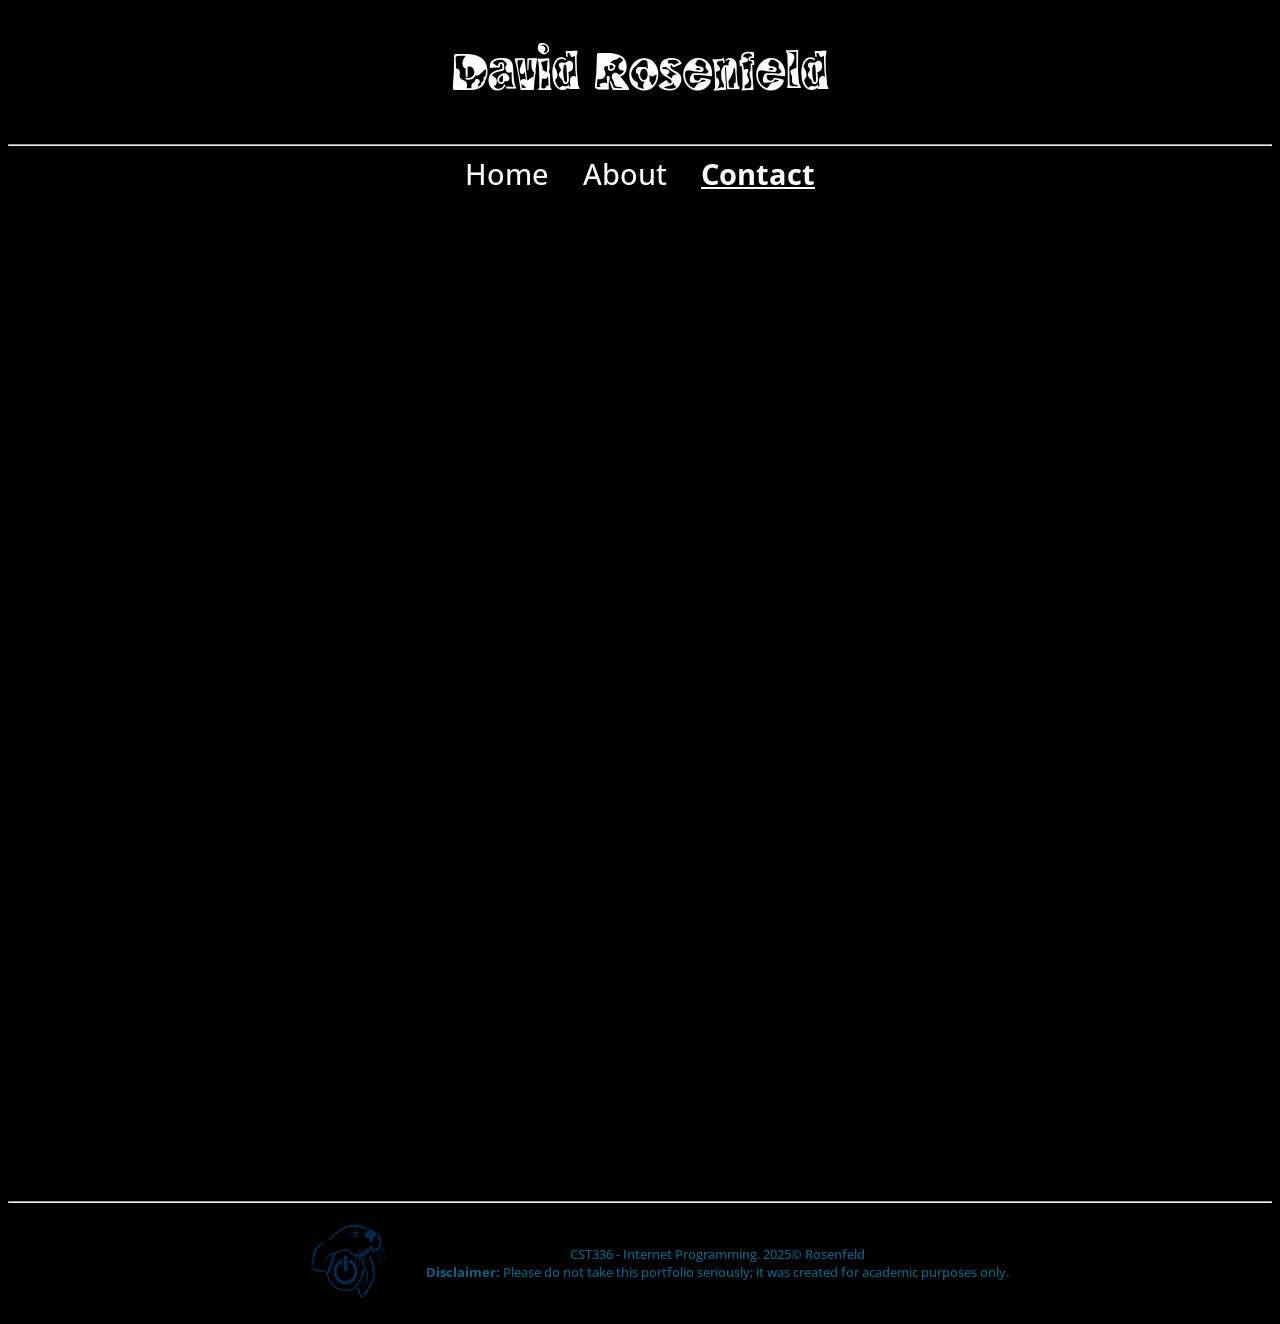
<file: cst336/lab1/contact.html>
<!DOCTYPE html>
<html lang="en">
<head>
    <meta charset="UTF-8">
    <meta name="viewport" content="width=device-width, initial-scale=1.0">
    <title>David Rosenfeld: Portfolio</title>
    <link rel="preconnect" href="https://fonts.googleapis.com">
    <link rel="preconnect" href="https://fonts.gstatic.com" crossorigin>
    <link href="https://fonts.googleapis.com/css2?family=Moo+Lah+Lah&family=Open+Sans:ital,wght@0,300..800;1,300..800&display=swap" rel="stylesheet">
    <link href="css/styles.css" rel="stylesheet">
</head>
<body>
    <header>
        <h1>David Rosenfeld</h1>
    </header>
    <hr>
    <nav>
        <a href="index.html">Home</a>
        <a href="about.html">About</a>
        <a href="contact.html" style="font-weight: bold; text-decoration: underline;">Contact</a>
    </nav>
    <br><br>
    <iframe src="https://docs.google.com/forms/d/e/1FAIpQLScRTnz3h20fVcDT4s3gEp_5GcrrSzuk2_Rp2UZWHn4ZJiND3Q/viewform?embedded=true" width="640" height="956" frameborder="0" marginheight="0" marginwidth="0">Loading…</iframe>
    <hr>
    <footer>
        <figure>
            <img src="img/otter.png" alt="CST Logo" width="75" height="75">
        </figure>
        <div>
            CST336 - Internet Programming. 2025&copy; Rosenfeld <br>
            <strong>Disclaimer:</strong> Please do not take this portfolio seriously; it was created for academic purposes only.
        </div>
        
    </footer>
</body>
</html>
</file>
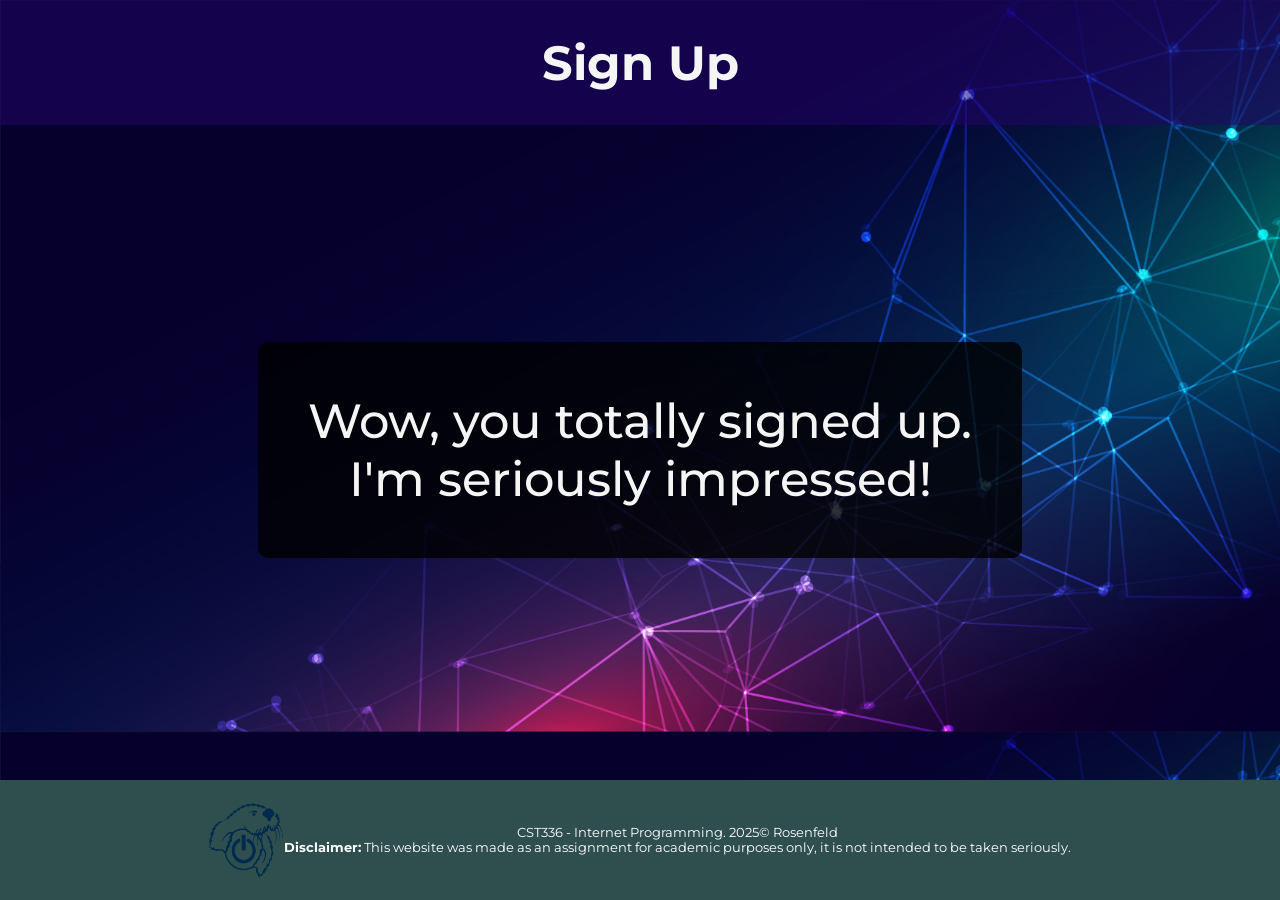
<file: cst336/lab3/welcome.html>
<!DOCTYPE html>
<html>
<head>
    <meta charset="UTF-8">
    <meta name="viewport" content="width=device-width, initial-scale=1.0">
    <link href="https://fonts.googleapis.com/css2?family=Montserrat:ital,wght@0,100..900;1,100..900&display=swap" rel="stylesheet">
    <link href="css/styles.css" rel="stylesheet">
    <title> Sign Up Page </title>
</head>

<body>
    <header>
        <h1> Sign Up </h1>
    </header>
    <div class="content">
        <div id="welcomeMsg">
            Wow, you totally signed up. <br>
            I'm seriously impressed!
        </div>
    </div>
    <footer>
        <div class="footer-content">
            <img src="img/otter.png" alt="CST Logo" width="75" height="75">
            <div>
                CST336 - Internet Programming. 2025&copy; Rosenfeld <br>
                <strong>Disclaimer:</strong> This website was made as an assignment for academic purposes only, it is not intended to be taken seriously.
            </div>
        </div>
    </footer>

    <script src="js/script.js"></script>

    </body>
</html>
</file>
<file: cst336/hw1/css/styles.css>
header, footer{
    text-align: center;
}

h1 {
    color: white;
    margin-bottom: 5px;
    font-size: 3em;
    font-family: "Rubik Glitch", system-ui;
    font-weight: 400;
    font-style: normal;
}

h2 {
    color: white;
    margin-top: 0;
    font-size:1.5em;
    font-family: "Yellowtail", cursive;
    font-weight: 400;
    font-style: normal;
}

h3 {
    font-size: 1.5em;
    margin-top: 0;
    
}

header {
    background: url("../img/header.jpg");
    background-size: cover;
    background-position: center;
    position: absolute;
    width: 100%;
    height: 250px;
    margin: 0;
    top: 0;
    left: 0;
    padding: 20px 0;
}

nav {
    display: flex;
    justify-content: center;
}

nav a {
    color: white;
    background-color: transparent;
    border: 2px solid white;
    border-radius: 5px;
    margin-top: 10px;
    margin-inline: 15px;
    padding: 10px;
    text-decoration: none;
    transition: background-color 0.3s ease, color 0.3s ease;
}

nav a:hover {
    background-color: gray;
    color: white;
}

nav a:active {
    background-color: white;
    color: black
}

main {
    position: relative;
    top: 300px;
}

.content {
    display: flex;
    flex-flow: row wrap;
    justify-content: center;
    align-items: flex-start;
}

#history-page, #protocols-page {
    flex-direction: row-reverse;
}

.img-wrapper {
    margin-top: 8px;
    margin-bottom: 50px;
}

.page-text {
    max-width: 900px;
    margin-left: 50px;
    margin-top: 0;
    margin-bottom: 125px;
    font-size: 1.2em;
}

#history-page-text, #protocols-page-text {
    margin-right: 50px;
    margin-left: 0;
}

footer {
    background-color: darkslategray;
    color: white;
    position: fixed;
    bottom: 0;
    left: 0;
    width: 100%;
}

.footer-content {
    display: flex;
    justify-content: center;
    align-items: center;
    font-size: 0.8em;
}

body {
    background-color: white;
    color: black;
    font-family: "Montserrat", sans-serif;
    font-optical-sizing: auto;
    font-weight: 400;
    font-style: normal;
}
</file>
<file: cst336/hw3/css/styles.css>
header {
    display: flex;
    justify-content: center;
    align-items: center;
    background-color: rgba(36, 5, 109, 0.7);
    width: 100%;
    height: 125px;
    position: absolute;
    top: 0;
    left: 0;
}

h1 {
    font-size: 3em;
}

.content-wrapper {
    display: flex;
    justify-content: center;
    align-items: center;
    position: absolute;
    top: 0;
    left: 0;
    width: 100%;
    height: 100vh;
    margin: 0;
}

.content {
    display: flex;
    flex-direction: column;
    justify-content: center;
    align-items: center;
    background-color: rgba(0, 0, 0, 0.8);
    padding: 20px;
    border-radius: 10px;
    font-weight: 300;
    font-size: 1.5em;
    margin: 0;
}

form {
    display: flex;
    flex-direction: column;
    justify-content: center;
    align-items: center;
}

#victoryMessage {
    text-align: center;
}


footer {
    display: flex;
    justify-content: center;
    text-align: center;
    background-color: darkslategray;
    color: white;
    position: fixed;
    bottom: 0;
    left: 0;
    width: 100%;
    height: 120px;
}

footer img {
    margin: 0;
}

.footer-content {
    display: flex;
    justify-content: center;
    align-items: center;
    font-size: 0.8em;
}

body {
    font-family: "Pixelify Sans", sans-serif;
    font-optical-sizing: auto;
    font-weight: 400;
    font-style: normal;
    color: whitesmoke;
    background-image: url(../img/background.jpg);
    background-size: cover;
}
</file>
<file: cst336/lab1/css/styles.css>
header, nav, footer {
    text-align: center;
}

nav a{
    padding: 15px;
    padding-bottom: 4px;
    font-size: 1.8em;
    text-decoration: none;
    color: white
}

nav a:hover {
    border-bottom: 2px orange solid;
    font-size: 2em;
    transition: .9s;
}

h1 {
    font-family: "Moo Lah Lah", sans-serif;
    font-weight: 400;
    font-style: normal;
    color: white;
    font-size: 3.5em;
}


body {
    background-color: black;
    color: whitesmoke;
    font-family: "Open Sans", sans-serif;
    font-optical-sizing: auto;
    font-weight: 500;
    font-style: normal;
    font-variation-settings:
    "wdth" 100;
}

main {
    display: flex;
    justify-content: center;
    align-items: flex-start;
    font-size: 0.9em;
}

main figure {
    margin-top: 0px;
    margin-bottom: 0px;
}

.home_container {
    width: 500px;
}

#content {
    margin:0 auto;
    color: white
}

iframe {
    display: flex;
    margin: 0 auto;
}

table {
    margin: 0px auto;
}

td {
    padding-right: 10px;
    font-size: 1.3em;
}

td strong {
    color: white;
}

#table-header {
    background-color:darkgray;
}

ul {
    margin: 0 auto;
    width: 700px;
}

.table-row {
    color: white;
    background-color: dodgerblue;
}

.hobby {
    color: yellow;
    font-weight: bold;
}

footer {
    display: flex;
    justify-content: center;
    align-items: center;
    font-size: 0.8em;
    color: rgb(17, 97, 134);
}
</file>
<file: cst336/lab2/css/styles.css>
header {
    display: flex;
    background-color: rgba(1, 64, 75, 0.5);
    width: 100%;
    height: 200px;
    position: absolute;
    top: 0;
    left: 0;
}

header img {
    margin: auto;
    max-width: 900px;
    max-height: 100px;
}

.content-wrapper {
    display: flex;
    justify-content: center;
    align-items: center;
    position: absolute;
    top: 0;
    left: 0;
    width: 100%;
    height: 100vh;
    margin: 0;
}

.content {
    display: flex;
    flex-direction: column;
    justify-content: center;
    align-items: center;
    text-align: center;
    color: whitesmoke;
    background-color: rgba(0, 0, 0, 0.8);
    padding: 20px;
    border-radius: 10px;
    font-family: "Luckiest Guy", cursive;
    font-weight: 200;
    font-style: normal;
    font-size: 1.5em;
    margin: 0;
}

#instructions {
    margin-bottom: 15px;
}

#game-area {
    display: flex;
    justify-content: center;
    align-items: center;
    gap: 10px;
    margin-bottom: 15px;
}

#button-container {
    display: flex;
    flex-direction: column;
    justify-content: flex-start
}

button {
    font-size: 1em;
    padding: 10px;
    margin: 5px;
    border: none;
    border-radius: 5px;
    background-color: #01404b;
    color: white;
    cursor: pointer;
}

#playerGuess {
    font-size: 1em;
    padding: 10px;
    border: 2px solid #01404b;
    border-radius: 5px;
    width: 80px;
    text-align: center;
}

#remainingGuesses {
    width: fit-content;
    border: 2px solid #acadad;
    border-radius: 5px;
    padding: 5px;
    margin: 5px;
}

#results {
    display: flex;
    justify-content: center;
    align-items: center;
}

#wins {
    color: #4CAF50;
    border: 2px solid #acadad;
    border-radius: 5px;
    padding: 5px;
    margin: 5px;
}

#losses {
    color: #d63e33;
    border: 2px solid #acadad;
    border-radius: 5px;
    padding: 5px;
    margin: 5px;
}

footer {
    background-color: darkslategray;
    color: white;
    position: fixed;
    bottom: 0;
    left: 0;
    width: 100%;
}

.footer-content {
    display: flex;
    text-align: center;
    justify-content: center;
    align-items: center;
    font-size: 0.8em;
}

body {
    background-image: url(../img/background.jpg);
    background-size: cover;
    margin: 0;
}
</file>
<file: cst336/lab3/css/styles.css>
header {
    display: flex;
    justify-content: center;
    align-items: center;
    background-color: rgba(36, 5, 109, 0.5);
    width: 100%;
    height: 125px;
    position: absolute;
    top: 0;
    left: 0;
}

h1 {
    font-size: 3em;
}

.content {
    display: flex;
    justify-content: center;
    align-items: center;
    position: absolute;
    top: 0;
    left: 0;
    width: 100%;
    height: 100vh;
    margin: 0;
}

form {
    text-align: left;
    background-color: rgba(0, 0, 0, 0.8);
    padding: 20px;
    width: 50%;
    border-radius: 10px;
    font-weight: 300;
    font-size: 1.5em;
    margin: 0;
}

#welcomeMsg {
    background-color: rgba(0, 0, 0, 0.8);
    text-align: center;
    padding: 50px;
    border-radius: 10px;
    font-weight: 500;
    font-size: 3em;
    margin: 0;
}

.buttonWrapper {
    display: flex;
    justify-content: center;
    align-items: center;
}

#signupButton {
    font-family: "Montserrat", sans-serif;
    font-weight: 300;
    font-size: 1em;
    transition: background-color 0.3s ease, color 0.3s ease;
}

#signupButton:hover {
    color: whitesmoke;
    background-color: black
}

footer {
    display: flex;
    justify-content: center;
    text-align: center;
    background-color: darkslategray;
    color: white;
    position: fixed;
    bottom: 0;
    left: 0;
    width: 100%;
    height: 120px;
}

footer img {
    margin: 0;
}

.footer-content {
    display: flex;
    justify-content: center;
    align-items: center;
    font-size: 0.8em;
}


body {
    color: whitesmoke;
    font-family: "Montserrat", sans-serif;
    font-optical-sizing: auto;
    font-weight: 400;
    font-style: normal;
    background-image: url(../img/background.jpg);
    background-size: cover;
}
</file>
<file: cst336/midterm/css/styles.css>
header {
    display: flex;
    color: wheat;
    justify-content: center;
    align-items: center;
    background-color: rgba(36, 5, 109, 0.5);
    width: 100%;
    height: 125px;
}

h1 {
    font-size: 3em;
}

.content {
    display: flex;
    flex-direction: column;
    justify-content: center;
    align-items: center;
    margin-bottom: 200px;
}

#buttonArea {
    margin: 15px;
    display: flex;
    gap: 10px;
    justify-content: center;
    align-items: center;
}

.commentBox {
    width: 500px;
    margin: 20px;
    padding: 10px;
    border-radius: 8px;
    text-align: left;
    color: whitesmoke;
    background-color: rgba(0,0,0,0.8);
}

footer {
    display: flex;
    justify-content: center;
    text-align: center;
    background-color: darkslategray;
    color: white;
    position: fixed;
    bottom: 0;
    left: 0;
    width: 100%;
    height: 120px;
}

.footer-content {
    display: flex;
    justify-content: center;
    align-items: center;
    font-size: 0.8em;
}


body {
    display: flex;
    flex-direction: column;
    justify-content: center;
    align-items: center;
    font-family: "Montserrat", sans-serif;
    font-optical-sizing: auto;
    font-weight: 400;
    font-style: normal;
}
</file>
